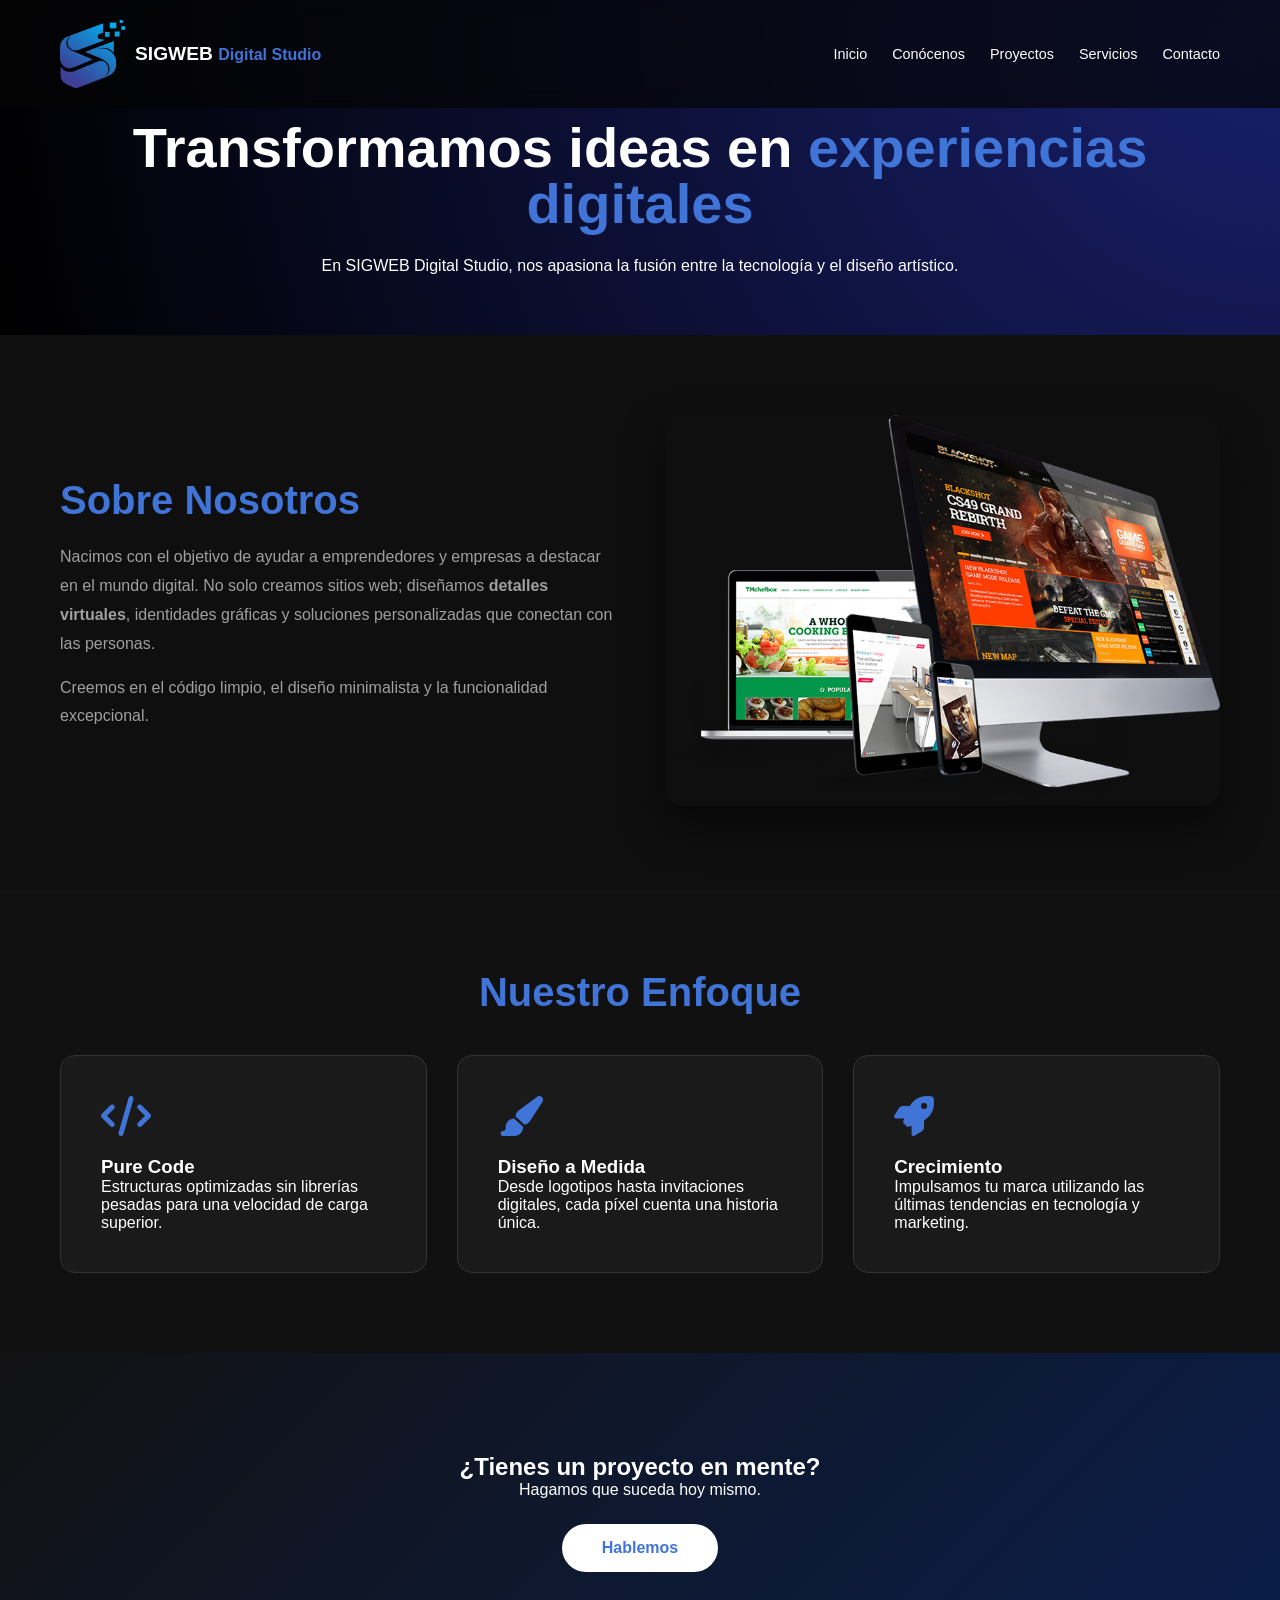
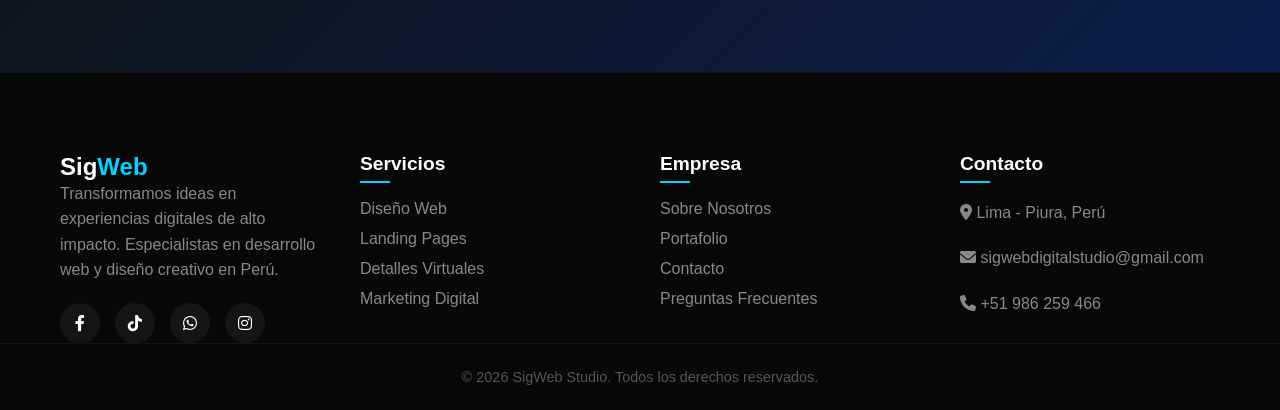
<file: conocenos.html>
<!DOCTYPE html>
<html lang="en">
<head>
    <meta charset="UTF-8">
    <meta name="viewport" content="width=device-width, initial-scale=1.0">
    <title>sigwebdigital studio - conoceme </title>

    
     <link href="https://fonts.googleapis.com/css2?family=Outfit:wght@300;400;700;900&display=swap" rel="stylesheet">
    <link rel="stylesheet" href="https://cdnjs.cloudflare.com/ajax/libs/font-awesome/6.0.0/css/all.min.css">
   
    <link rel="stylesheet" href="style.css">

</head>


<style>
    /* Variables de Color */
:root {
    --primary-blue: #4074d6;
    --dark-bg: #0a0a0a;
    --light-text: #f4f4f4;
    --gray-text: #a0a0a0;
    --accent-gradient: linear-gradient(135deg, #121213 0%, #0a1e4b 100%);
}

/* Globales para la sección */
.container {
    max-width: 1200px;
    margin: 0 auto;
    padding: 0 20px;
}

.section-title {
    font-size: 2.5rem;
    margin-bottom: 20px;
    color: var(--primary-blue);
    font-weight: 900;
}

.text-center { text-align: center; }

/* Hero Section */
.about-hero {
    padding: 120px 0 60px;
    background: radial-gradient(circle at top right, #19206d, #000);
    text-align: center;
}

.about-hero h1 {
    font-size: 3.5rem;
    font-weight: 900;
}

.highlight {
    color: var(--primary-blue);
}

/* Story Grid */
.story-grid {
    display: grid;
    grid-template-columns: 1fr 1fr;
    gap: 50px;
    align-items: center;
    padding: 80px 0;
}

.story-content p {
    color: var(--gray-text);
    line-height: 1.8;
    margin-bottom: 15px;
}

.floating-img {
    width: 100%;
    border-radius: 20px;
    box-shadow: 0 20px 40px rgba(0,0,0,0.5);
    animation: float 6s ease-in-out infinite;
}

@keyframes float {
    0%, 100% { transform: translateY(0); }
    50% { transform: translateY(-20px); }
}

/* Value Cards */
.about-values {
    background: #111;
    padding: 80px 0;
}

.values-grid {
    display: grid;
    grid-template-columns: repeat(auto-fit, minmax(280px, 1fr));
    gap: 30px;
    margin-top: 40px;
}

.value-card {
    background: #1a1a1a;
    padding: 40px;
    border-radius: 15px;
    transition: 0.3s;
    border: 1px solid #333;
}

.value-card:hover {
    transform: translateY(-10px);
    border-color: var(--primary-blue);
}

.value-card i {
    font-size: 2.5rem;
    color: var(--primary-blue);
    margin-bottom: 20px;
}

/* CTA Section */
.about-cta {
    padding: 100px 0;
    background: var(--accent-gradient);
    color: white;
}

.btn-main {
    display: inline-block;
    padding: 15px 40px;
    background: white;
    color: var(--primary-blue);
    text-decoration: none;
    border-radius: 50px;
    font-weight: 700;
    margin-top: 25px;
    transition: 0.3s;
}

.btn-main:hover {
    transform: scale(1.05);
    box-shadow: 0 10px 20px rgba(0,0,0,0.2);
}

/* Responsive */
@media (max-width: 768px) {
    .story-grid { grid-template-columns: 1fr; text-align: center; }
    .about-hero h1 { font-size: 2.5rem; }
}
</style>
<body>
    <!--barra superior-->
    <header>
        <div class="container nav-container">
            <div class="logo-area">
                <img src="imagenes/logo2.png" alt="Logo" class="main-logo">
               <!-- <span class="brand-name">SIGWEB <small>DIGITAL STUDIO</small></span>-->
                <span class="brand-name" >SIGWEB <small style="color: rgb(64, 116, 214);">Digital Studio  </small></span>
            </div>
            
            <button class="menu-toggle" id="mobile-menu">
                <i class="fas fa-bars"></i>
            </button>

            <nav class="nav-menu">
                <ul>
                    <li><a href="index.html">Inicio</a></li>
                    <li><a href="conocenos.html">Conócenos</a></li>
                    <li><a href="proyectos.html">Proyectos</a></li>
                    <li><a href="servicios.html">Servicios</a></li>
                    <li><a href="contacto.html">Contacto</a></li>
                  
                </ul>
            </nav>
            
            <a href="#" class="btn-login-mobile"><i class="fas fa-user-circle"></i></a>
        </div>
    </header>
    <main>
    <section class="about-hero">
        <div class="container">
            <h1 class="fade-in">Transformamos ideas en <span class="highlight">experiencias digitales</span></h1>
            <p class="fade-in-delay">En SIGWEB Digital Studio, nos apasiona la fusión entre la tecnología y el diseño artístico.</p>
        </div>
    </section>

    <section class="about-story container">
        <div class="story-grid">
            <div class="story-content">
                <h2 class="section-title">Sobre Nosotros</h2>
                <p>Nacimos con el objetivo de ayudar a emprendedores y empresas a destacar en el mundo digital. No solo creamos sitios web; diseñamos <strong>detalles virtuales</strong>, identidades gráficas y soluciones personalizadas que conectan con las personas.</p>
                <p>Creemos en el código limpio, el diseño minimalista y la funcionalidad excepcional.</p>
            </div>
            <div class="story-image">
                <img src="imagenes/resposivo2.png" alt="Innovación Digital" class="floating-img">
            </div>
        </div>
    </section>

    <section class="about-values">
        <div class="container">
            <h2 class="section-title text-center">Nuestro Enfoque</h2>
            <div class="values-grid">
                <div class="value-card">
                    <i class="fas fa-code"></i>
                    <h3>Pure Code</h3>
                    <p>Estructuras optimizadas sin librerías pesadas para una velocidad de carga superior.</p>
                </div>
                <div class="value-card">
                    <i class="fas fa-paint-brush"></i>
                    <h3>Diseño a Medida</h3>
                    <p>Desde logotipos hasta invitaciones digitales, cada píxel cuenta una historia única.</p>
                </div>
                <div class="value-card">
                    <i class="fas fa-rocket"></i>
                    <h3>Crecimiento</h3>
                    <p>Impulsamos tu marca utilizando las últimas tendencias en tecnología y marketing.</p>
                </div>
            </div>
        </div>
    </section>

    <section class="about-cta">
        <div class="container text-center">
            <h2>¿Tienes un proyecto en mente?</h2>
            <p>Hagamos que suceda hoy mismo.</p>
            <a href="contacto.html" class="btn-main">Hablemos</a>
        </div>
    </section>
</main>

<footer class="main-footer">
    <div class="container footer-grid">
        <div class="footer-col reveal">
            <h2 class="footer-logo">Sig<span>Web</span></h2>
            <p>Transformamos ideas en experiencias digitales de alto impacto. Especialistas en desarrollo web y diseño creativo en Perú.</p>
            <div class="social-links">
                <a href="#"><i class="fab fa-facebook-f"></i></a>
                <a href="#"><i class="fab fa-tiktok"></i></a>
                <a href="#"><i class="fab fa-whatsapp"></i></a>
                <a href="#"><i class="fab fa-instagram"></i></a>
            </div>
        </div>

        <div class="footer-col reveal">
            <h3>Servicios</h3>
            <ul>
                <li><a href="#">Diseño Web</a></li>
                <li><a href="#">Landing Pages</a></li>
                <li><a href="#">Detalles Virtuales</a></li>
                <li><a href="#">Marketing Digital</a></li>
            </ul>
        </div>

        <div class="footer-col reveal">
            <h3>Empresa</h3>
            <ul>
                <li><a href="#">Sobre Nosotros</a></li>
                <li><a href="#">Portafolio</a></li>
                <li><a href="#">Contacto</a></li>
                <li><a href="#">Preguntas Frecuentes</a></li>
            </ul>
        </div>

        <div class="footer-col reveal">
            <h3>Contacto</h3>
            <p><i class="fas fa-map-marker-alt"></i> Lima - Piura, Perú</p>
            <p><i class="fas fa-envelope"></i> sigwebdigitalstudio@gmail.com</p>
            <p><i class="fas fa-phone"></i> +51 986 259 466 </p>
        </div>
    </div>

    <div class="footer-bottom">
        <p>&copy; 2026 SigWeb Studio. Todos los derechos reservados.</p>
    </div>

    <button id="scrollToTop" class="scroll-top-btn">
        <i class="fas fa-chevron-up"></i>
    </button>
</footer>

<script src="script.js" defer></script>


<script>
    document.addEventListener('DOMContentLoaded', () => {
    // Manejo del Menú Mobile (Ya incluido en tu base)
    const mobileMenu = document.getElementById('mobile-menu');
    const navMenu = document.querySelector('.nav-menu');

    mobileMenu.addEventListener('click', () => {
        navMenu.classList.toggle('active');
    });

    // Efecto de Aparición al hacer Scroll (Scroll Reveal)
    const observerOptions = {
        threshold: 0.1
    };

    const observer = new IntersectionObserver((entries) => {
        entries.forEach(entry => {
            if (entry.isIntersecting) {
                entry.target.style.opacity = "1";
                entry.target.style.transform = "translateY(0)";
            }
        });
    }, observerOptions);

    // Seleccionamos elementos para animar
    const animateElements = document.querySelectorAll('.value-card, .story-content, .story-image');
    
    animateElements.forEach(el => {
        el.style.opacity = "0";
        el.style.transform = "translateY(30px)";
        el.style.transition = "all 0.8s ease-out";
        observer.observe(el);
    });
});
</script>
</body>
</html>
</file>
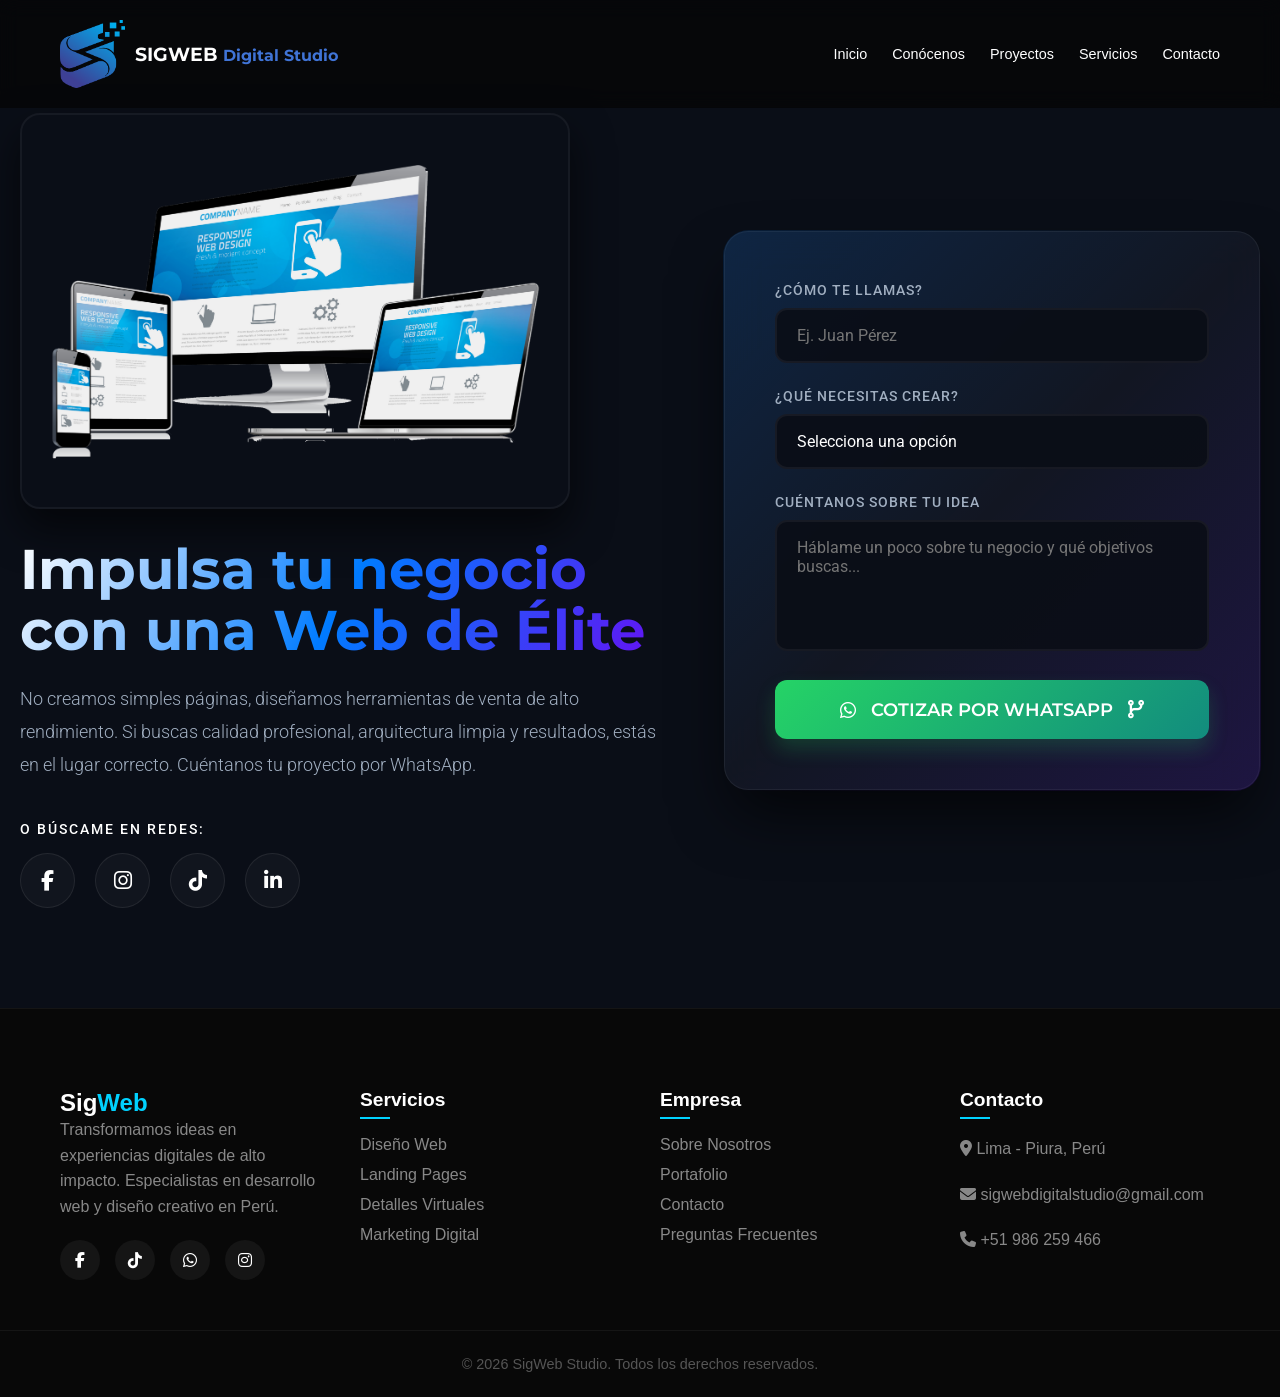
<file: contacto.html>
<!DOCTYPE html>
<html lang="es">
<head>
    <meta charset="UTF-8">
    <meta name="viewport" content="width=device-width, initial-scale=1.0">
    <title>Contacto Profesional - Desarrollo Web</title>
    
    <link rel="stylesheet" href="https://cdnjs.cloudflare.com/ajax/libs/font-awesome/6.4.0/css/all.min.css">
    
    <link href="https://fonts.googleapis.com/css2?family=Montserrat:wght@700&family=Roboto:wght@300;400;500&display=swap" rel="stylesheet">
<link rel="stylesheet" href="style.css">

<script src="script.js" defer></script>


    <style>
        /* =========================================================
           VARIABLES Y RESETEO (Solo para esta sección)
           ========================================================= */
        :root {
            --sw-color-primary: #007bff; /* Azul Eléctrico */
            --sw-color-secondary: #6610f2; /* Morado Profundo */
            --sw-color-whatsapp: #25d366;
            --sw-bg-dark: #0a0e17; /* Fondo Casi Negro */
            --sw-bg-parallel-1: #101624; /* Color Paralelo 1 */
            --sw-bg-parallel-2: #0e121d; /* Color Paralelo 2 */
            --sw-text-main: #ffffff;
            --sw-text-muted: #a0aec0;
            --sw-font-header: 'Montserrat', sans-serif;
            --sw-font-body: 'Roboto', sans-serif;
            --sw-transition: all 0.3s ease;
        }

      /* Contenedor Principal con el espacio exacto para tu Header */
.sw-contact-wrapper {
    /* AJUSTE SOLICITADO: 3 centímetros de espacio superior */
    padding-top: 3cm; 
    
    padding-left: 20px;
    padding-right: 20px;
    padding-bottom: 100px; 
    font-family: var(--sw-font-body);
    color: var(--sw-text-main);
    overflow: hidden;
    position: relative;
    background-color: var(--sw-bg-dark);

    /* Mantenemos el fondo geométrico animado que ya teníamos */
     animation: sw-bg-move 20s linear infinite;
}

        @keyframes sw-bg-move {
            0% { background-position: 40px 0, 40px 0, 0 0, 0 0; }
            100% { background-position: 40px 80px, 40px 80px, 0 80px, 0 80px; }
        }

        .sw-contact-container {
            max-width: 1300px;
            margin: 0 auto;
            display: grid;
            grid-template-columns: 1.2fr 1fr;
            gap: 60px;
            align-items: center;
            position: relative;
            z-index: 2;
        }

        /* =========================================================
           COLUMNA IZQUIERDA: INFORMACIÓN E IMAGEN
           ========================================================= */
        .sw-info-column {
            display: flex;
            flex-direction: column;
            gap: 30px;
        }

        .sw-project-image {
            width: 100%;
            max-width: 550px;
            height: auto;
            border-radius: 20px;
            box-shadow: 0 20px 40px rgba(0, 0, 0, 0.6);
            border: 2px solid rgba(255, 255, 255, 0.05);
            transition: var(--sw-transition);
        }

        .sw-project-image:hover {
            transform: scale(1.02) translateY(-5px);
            box-shadow: 0 30px 60px rgba(0, 123, 255, 0.2);
        }

        .sw-text-content h2 {
            font-family: var(--sw-font-header);
            font-size: clamp(2.2rem, 5vw, 3.5rem);
            line-height: 1.1;
            margin-bottom: 20px;
            background: linear-gradient(120deg, #ffffff, var(--sw-color-primary), var(--sw-color-secondary));
            -webkit-background-clip: text;
            -webkit-text-fill-color: transparent;
        }

        .sw-text-content p {
            font-size: 1.15rem;
            line-height: 1.8;
            color: var(--sw-text-muted);
            font-weight: 300;
        }

        .sw-social-wrapper {
            margin-top: 10px;
        }

        .sw-social-wrapper p {
            font-size: 0.9rem;
            text-transform: uppercase;
            letter-spacing: 2px;
            color: var(--sw-text-main);
            margin-bottom: 15px;
            font-weight: 500;
        }

        .sw-social-links {
            display: flex;
            gap: 20px;
        }

        .sw-social-link {
            width: 55px;
            height: 55px;
            border-radius: 50%;
            background: rgba(255, 255, 255, 0.03);
            border: 1px solid rgba(255, 255, 255, 0.08);
            display: flex;
            align-items: center;
            justify-content: center;
            color: var(--sw-text-main);
            font-size: 1.3rem;
            text-decoration: none;
            transition: var(--sw-transition);
        }

        .sw-social-link:hover {
            background-color: var(--sw-color-primary);
            color: white;
            transform: translateY(-8px) scale(1.1);
            box-shadow: 0 15px 30px rgba(0, 123, 255, 0.4);
            border-color: var(--sw-color-primary);
        }

        /* =========================================================
           COLUMNA DERECHA: FORMULARIO PREMIUM
           ========================================================= */
        .sw-form-card {
            background: rgba(20, 26, 38, 0.8);
            backdrop-filter: blur(20px);
            -webkit-backdrop-filter: blur(20px);
            padding: 50px;
            border-radius: 24px;
            border: 1px solid rgba(255, 255, 255, 0.06);
            box-shadow: 0 30px 60px -10px rgba(0, 0, 0, 0.7);
            position: relative;
        }

        .sw-form-card::before {
            content: '';
            position: absolute;
            top: -2px;
            left: -2px;
            right: -2px;
            bottom: -2px;
            background: linear-gradient(135deg, var(--sw-color-primary), transparent, var(--sw-color-secondary));
            border-radius: 26px;
            z-index: -1;
            opacity: 0.15;
        }

        .sw-form-group {
            margin-bottom: 25px;
            position: relative;
        }

        .sw-form-group label {
            display: block;
            font-size: 0.85rem;
            font-weight: 500;
            color: var(--sw-text-muted);
            margin-bottom: 10px;
            text-transform: uppercase;
            letter-spacing: 1px;
        }

        .sw-input, .sw-select, .sw-textarea {
            width: 100%;
            background: rgba(10, 14, 23, 0.9);
            border: 2px solid rgba(255, 255, 255, 0.05);
            border-radius: 12px;
            padding: 16px 20px;
            color: white;
            font-size: 1rem;
            font-family: var(--sw-font-body);
            transition: var(--sw-transition);
            box-sizing: border-box;
        }

        .sw-input:focus, .sw-select:focus, .sw-textarea:focus {
            outline: none;
            border-color: var(--sw-color-primary);
            background: rgba(10, 14, 23, 1);
            box-shadow: 0 0 0 5px rgba(0, 123, 255, 0.1);
        }

        .sw-textarea {
            resize: none;
        }

        /* Estilo para el SELECT */
        .sw-select {
            appearance: none;
            background-image: url("data:image/svg+xml,%3Csvg xmlns='http://www.w3.org/2000/svg' width='12' height='12' fill='white' viewBox='0 0 16 16'%3%3Cpath d='M7.247 11.14 2.451 5.658C1.885 5.013 2.345 4 3.204 4h9.592a1 1 0 0 1 .753 1.659l-4.796 5.48a1 1 0 0 1-1.506 0z'/%3E%3C/svg%3E");
            background-repeat: no-repeat;
            background-position: calc(100% - 20px) center;
        }

        /* BOTÓN WHATSAPP PREMIUM */
        .sw-submit-btn {
            width: 100%;
            background: linear-gradient(135deg, var(--sw-color-whatsapp), #128c7e);
            color: white;
            border: none;
            padding: 18px;
            border-radius: 12px;
            font-size: 1.15rem;
            font-weight: 600;
            font-family: var(--sw-font-header);
            cursor: pointer;
            display: flex;
            align-items: center;
            justify-content: center;
            gap: 15px;
            transition: var(--sw-transition);
            box-shadow: 0 10px 20px rgba(37, 211, 102, 0.2);
        }

        .sw-submit-btn:hover {
            filter: brightness(1.1);
            transform: translateY(-3px);
            box-shadow: 0 15px 30px rgba(37, 211, 102, 0.4);
        }

        /* =========================================================
           RESPONSIVE DESIGN (Adaptabilidad)
           ========================================================= */
        @media (max-width: 1024px) {
            .sw-contact-container {
                padding-top: 2cm;
                grid-template-columns: 1fr;
                gap: 50px;
                text-align: center;
            }
            .sw-info-column {
                align-items: center;
            }
            .sw-social-links {
                justify-content: center;
            }
        }

        @media (max-width: 600px) {
            .sw-contact-wrapper {
                padding: 30px 15px 70px 15px;
                padding-top: 1.2cm; /* Espacio suficiente para un header móvil sin desperdiciar pantalla */
        padding-bottom: 50px;
            }
            .sw-form-card {
                padding: 30px 20px;
            }
            .sw-text-content h2 {
                font-size: 2rem;
            }
            .sw-contact-container {
        gap: 30px; /* Reducimos el espacio entre la imagen y el formulario */
    }
        }
        
    </style>
</head>
<body>
<!--barra superior-->
    <header>
        <div class="container nav-container">
            <div class="logo-area">
                <img src="imagenes/logo2.png" alt="Logo" class="main-logo">
               <!-- <span class="brand-name">SIGWEB <small>DIGITAL STUDIO</small></span>-->
                <span class="brand-name" >SIGWEB <small style="color: rgb(64, 116, 214);">Digital Studio  </small></span>
            </div>
            
            <button class="menu-toggle" id="mobile-menu">
                <i class="fas fa-bars"></i>
            </button>

            <nav class="nav-menu">
                <ul>
                    <li><a href="index.html">Inicio</a></li>
                    <li><a href="conocenos.html">Conócenos</a></li>
                    <li><a href="proyectos.html">Proyectos</a></li>
                    <li><a href="servicios.html">Servicios</a></li>
                    <li><a href="contacto.html">Contacto</a></li>
                </ul>
            </nav>
            
            <a href="#" class="btn-login-mobile"><i class="fas fa-user-circle"></i></a>
        </div>
    </header>

    <section class="sw-contact-wrapper">
        <div class="sw-contact-container">
            
            <div class="sw-info-column">
                <img src="imagenes/pc_resposivo.png" 
                     alt="Programación y Diseño Web Profesional" 
                     class="sw-project-image" 
                     loading="lazy">

                <div class="sw-text-content">
                    <h2>Impulsa tu negocio con una Web de Élite</h2>
                    <p>No creamos simples páginas, diseñamos herramientas de venta de alto rendimiento. Si buscas calidad profesional, arquitectura limpia y resultados, estás en el lugar correcto. Cuéntanos tu proyecto por WhatsApp.</p>
                </div>
                
                <div class="sw-social-wrapper">
                    <p>O búscame en redes:</p>
                    <div class="sw-social-links">
                        <a href="#" class="sw-social-link" aria-label="Facebook"><i class="fab fa-facebook-f"></i></a>
                        <a href="#" class="sw-social-link" aria-label="Instagram"><i class="fab fa-instagram"></i></a>
                        <a href="#" class="sw-social-link" aria-label="TikTok"><i class="fab fa-tiktok"></i></a>
                        <a href="#" class="sw-social-link" aria-label="LinkedIn"><i class="fab fa-linkedin-in"></i></a>
                    </div>
                </div>
            </div>

            <div class="sw-form-card">
                <form id="sw-form-core">
                    <div class="sw-form-group">
                        <label for="sw-name">¿Cómo te llamas?</label>
                        <input type="text" id="sw-name" class="sw-input" placeholder="Ej. Juan Pérez" required>
                    </div>

                    <div class="sw-form-group">
                        <label for="sw-project-type">¿Qué necesitas crear?</label>
                        <select id="sw-project-type" class="sw-select" required>
                            <option value="" disabled selected>Selecciona una opción</option>
                            <option value="Landing Page">Landing Page Profesional</option>
                            <option value="Tienda Online">E-commerce / Tienda Online</option>
                            <option value="Web Corporativa">Web Corporativa Completa</option>
                            <option value="Rediseño / Optimización">Rediseño o Optimización Web</option>
                        </select>
                    </div>

                    <div class="sw-form-group">
                        <label for="sw-message">Cuéntanos sobre tu idea</label>
                        <textarea id="sw-message" class="sw-textarea" rows="5" placeholder="Háblame un poco sobre tu negocio y qué objetivos buscas..." required></textarea>
                    </div>

                    <button type="submit" class="sw-submit-btn">
                        <i class="fab fa-whatsapp"></i>
                        <span>COTIZAR POR WHATSAPP</span>
                        <i class="fas fa-code-branch"></i>
                    </button>
                </form>
            </div>

        </div>
    </section>

    <footer class="main-footer">
    <div class="container footer-grid">
        <div class="footer-col reveal">
            <h2 class="footer-logo">Sig<span>Web</span></h2>
            <p>Transformamos ideas en experiencias digitales de alto impacto. Especialistas en desarrollo web y diseño creativo en Perú.</p>
            <div class="social-links">
                <a href="#"><i class="fab fa-facebook-f"></i></a>
                <a href="#"><i class="fab fa-tiktok"></i></a>
                <a href="#"><i class="fab fa-whatsapp"></i></a>
                <a href="#"><i class="fab fa-instagram"></i></a>
            </div>
        </div>

        <div class="footer-col reveal">
            <h3>Servicios</h3>
            <ul>
                <li><a href="#">Diseño Web</a></li>
                <li><a href="#">Landing Pages</a></li>
                <li><a href="#">Detalles Virtuales</a></li>
                <li><a href="#">Marketing Digital</a></li>
            </ul>
        </div>

        <div class="footer-col reveal">
            <h3>Empresa</h3>
            <ul>
                <li><a href="#">Sobre Nosotros</a></li>
                <li><a href="#">Portafolio</a></li>
                <li><a href="#">Contacto</a></li>
                <li><a href="#">Preguntas Frecuentes</a></li>
            </ul>
        </div>

        <div class="footer-col reveal">
            <h3>Contacto</h3>
            <p><i class="fas fa-map-marker-alt"></i> Lima - Piura, Perú</p>
            <p><i class="fas fa-envelope"></i> sigwebdigitalstudio@gmail.com</p>
            <p><i class="fas fa-phone"></i> +51 986 259 466</p>
        </div>
    </div>

    <div class="footer-bottom">
        <p>&copy; 2026 SigWeb Studio. Todos los derechos reservados.</p>
    </div>

    <button id="scrollToTop" class="scroll-top-btn">
        <i class="fas fa-chevron-up"></i>
    </button>
</footer>

    <script>
        document.getElementById('sw-form-core').addEventListener('submit', function(e) {
            e.preventDefault();
            
            // --- CONFIGURACIÓN DE TU TELÉFONO ---
            // Pon tu número completo con código de país (ej. 52 para México, 51 para Perú) sin espacios.
            const telefonoWhatsApp = "51986259466"; 
            // -------------------------------------

            const nombreVal = document.getElementById('sw-name').value;
            const proyectoVal = document.getElementById('sw-project-type').value;
            const mensajeVal = document.getElementById('sw-message').value;

            // Construcción del mensaje con formato (negritas)
            const mensajeEstructurado = `¡Hola! 👋 Me contacto desde la web.%0A%0A*Cliente:* ${nombreVal}%0A*Proyecto:* ${proyectoVal}%0A%0A*Detalles:* ${mensajeVal}`;
            
            // Crear la URL de la API de WhatsApp
            const urlFinal = `https://api.whatsapp.com/send?phone=${telefonoWhatsApp}&text=${mensajeEstructurado}`;
            
            // Abrir en nueva pestaña
            window.open(urlFinal, '_blank');
        });
    </script>

</body>
</html>
</file>
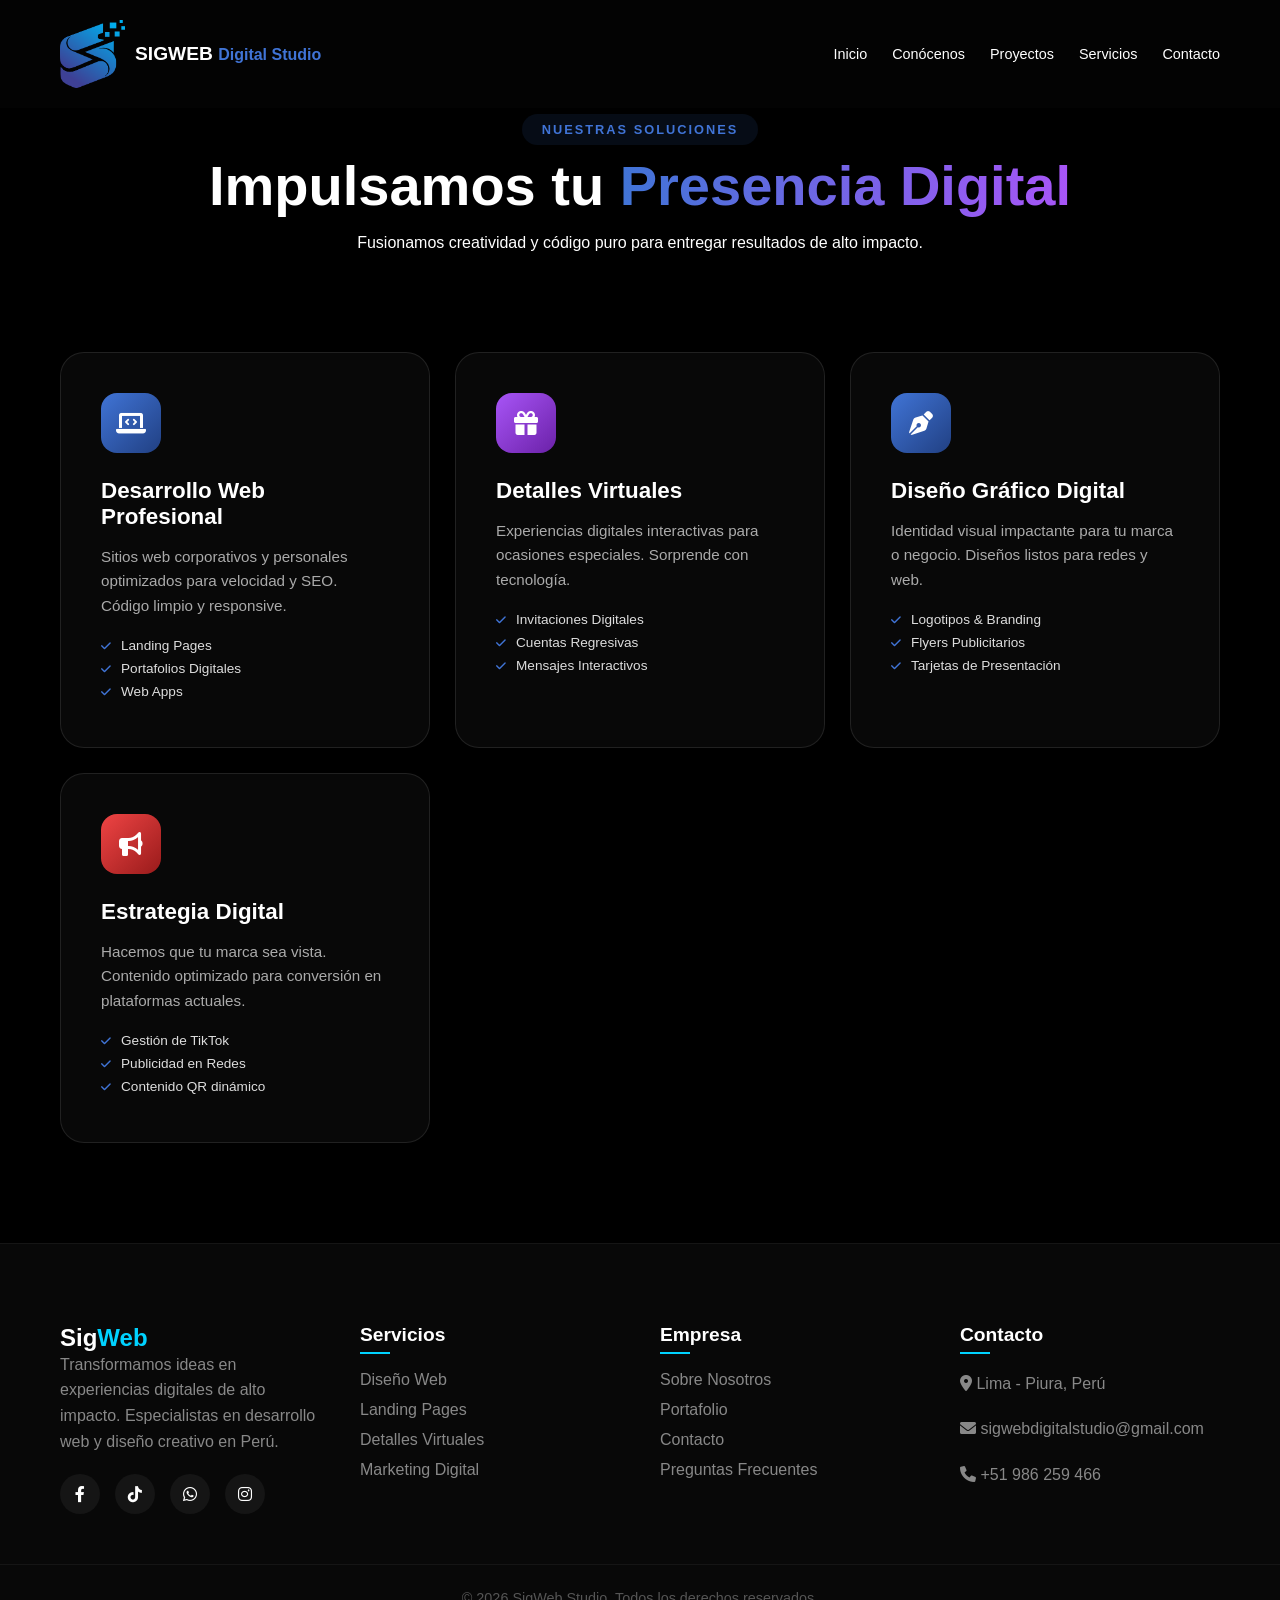
<file: servicios.html>
<!DOCTYPE html>
<html lang="es">
<head>
    <meta charset="UTF-8">
    <meta name="viewport" content="width=device-width, initial-scale=1.0">
    <title>SigWeb Digital Studio | Innovación Visual</title>

     <link href="https://fonts.googleapis.com/css2?family=Outfit:wght@300;400;700;900&display=swap" rel="stylesheet">
    <link rel="stylesheet" href="https://cdnjs.cloudflare.com/ajax/libs/font-awesome/6.0.0/css/all.min.css">
   
    <link rel="stylesheet" href="style.css">
    <link rel="stylesheet" href="servistyle.css">

</head>

<body>

      <!--barra superior-->
    <header>
        <div class="container nav-container">
            <div class="logo-area">
                <img src="imagenes/logo2.png" alt="Logo" class="main-logo">
               <!-- <span class="brand-name">SIGWEB <small>DIGITAL STUDIO</small></span>-->
                <span class="brand-name" >SIGWEB <small style="color: rgb(64, 116, 214);">Digital Studio  </small></span>
            </div>
            
            <button class="menu-toggle" id="mobile-menu">
                <i class="fas fa-bars"></i>
            </button>

            <nav class="nav-menu">
                <ul>
                    <li><a href="index.html">Inicio</a></li>
                    <li><a href="conocenos.html">Conócenos</a></li>
                    <li><a href="proyectos.html">Proyectos</a></li>
                    <li><a href="servicios.html">Servicios</a></li>
                    <li><a href="contacto.html">Contacto</a></li>
                  
                </ul>
            </nav>
            
            <a href="#" class="btn-login-mobile"><i class="fas fa-user-circle"></i></a>
        </div>
    </header>

    <main class="services-page">
    <section class="services-hero">
        <div class="container">
            <span class="badge">Nuestras Soluciones</span>
            <h1>Impulsamos tu <span class="gradient-text">Presencia Digital</span></h1>
            <p>Fusionamos creatividad y código puro para entregar resultados de alto impacto.</p>
        </div>
    </section>

    <section class="container">
        <div class="services-grid">
            
            <div class="service-card" data-tilt>
                <div class="service-icon">
                    <i class="fas fa-laptop-code"></i>
                </div>
                <h3>Desarrollo Web Profesional</h3>
                <p>Sitios web corporativos y personales optimizados para velocidad y SEO. Código limpio y responsive.</p>
                <ul class="service-list">
                    <li><i class="fas fa-check"></i> Landing Pages</li>
                    <li><i class="fas fa-check"></i> Portafolios Digitales</li>
                    <li><i class="fas fa-check"></i> Web Apps</li>
                </ul>
            </div>

            <div class="service-card">
                <div class="service-icon icon-purple">
                    <i class="fas fa-gift"></i>
                </div>
                <h3>Detalles Virtuales</h3>
                <p>Experiencias digitales interactivas para ocasiones especiales. Sorprende con tecnología.</p>
                <ul class="service-list">
                    <li><i class="fas fa-check"></i> Invitaciones Digitales</li>
                    <li><i class="fas fa-check"></i> Cuentas Regresivas</li>
                    <li><i class="fas fa-check"></i> Mensajes Interactivos</li>
                </ul>
            </div>

            <div class="service-card">
                <div class="service-icon icon-blue">
                    <i class="fas fa-pen-nib"></i>
                </div>
                <h3>Diseño Gráfico Digital</h3>
                <p>Identidad visual impactante para tu marca o negocio. Diseños listos para redes y web.</p>
                <ul class="service-list">
                    <li><i class="fas fa-check"></i> Logotipos & Branding</li>
                    <li><i class="fas fa-check"></i> Flyers Publicitarios</li>
                    <li><i class="fas fa-check"></i> Tarjetas de Presentación</li>
                </ul>
            </div>

            <div class="service-card">
                <div class="service-icon icon-red">
                    <i class="fas fa-bullhorn"></i>
                </div>
                <h3>Estrategia Digital</h3>
                <p>Hacemos que tu marca sea vista. Contenido optimizado para conversión en plataformas actuales.</p>
                <ul class="service-list">
                    <li><i class="fas fa-check"></i> Gestión de TikTok</li>
                    <li><i class="fas fa-check"></i> Publicidad en Redes</li>
                    <li><i class="fas fa-check"></i> Contenido QR dinámico</li>
                </ul>
            </div>

        </div>
    </section>
</main>

<footer class="main-footer">
    <div class="container footer-grid">
        <div class="footer-col reveal">
            <h2 class="footer-logo">Sig<span>Web</span></h2>
            <p>Transformamos ideas en experiencias digitales de alto impacto. Especialistas en desarrollo web y diseño creativo en Perú.</p>
            <div class="social-links">
                <a href="#"><i class="fab fa-facebook-f"></i></a>
                <a href="#"><i class="fab fa-tiktok"></i></a>
                <a href="#"><i class="fab fa-whatsapp"></i></a>
                <a href="#"><i class="fab fa-instagram"></i></a>
            </div>
        </div>

        <div class="footer-col reveal">
            <h3>Servicios</h3>
            <ul>
                <li><a href="#">Diseño Web</a></li>
                <li><a href="#">Landing Pages</a></li>
                <li><a href="#">Detalles Virtuales</a></li>
                <li><a href="#">Marketing Digital</a></li>
            </ul>
        </div>

        <div class="footer-col reveal">
            <h3>Empresa</h3>
            <ul>
                <li><a href="#">Sobre Nosotros</a></li>
                <li><a href="#">Portafolio</a></li>
                <li><a href="#">Contacto</a></li>
                <li><a href="#">Preguntas Frecuentes</a></li>
            </ul>
        </div>

        <div class="footer-col reveal">
            <h3>Contacto</h3>
            <p><i class="fas fa-map-marker-alt"></i> Lima - Piura, Perú</p>
            <p><i class="fas fa-envelope"></i> sigwebdigitalstudio@gmail.com</p>
            <p><i class="fas fa-phone"></i> +51 986 259 466 </p>
        </div>
    </div>

    <div class="footer-bottom">
        <p>&copy; 2026 SigWeb Studio. Todos los derechos reservados.</p>
    </div>

    <button id="scrollToTop" class="scroll-top-btn">
        <i class="fas fa-chevron-up"></i>
    </button>
</footer>


    <script src="script.js" defer></script>
</body>
</html>
</file>
<file: style.css>
:root {
--primary: #00d2ff;
    --secondary: #92fe9d;
    --dark: #0f0f0f;
    --white: #ffffff;
    --transition: all 0.4s cubic-bezier(0.175, 0.885, 0.32, 1.275);


 /*color de cel y laptop*/
    --primary-color: #08090a;
    --device-border: #f8f6f6;
    --bg-section: #02010f;
   
}

* { margin: 0; padding: 0; box-sizing: border-box; }
body { font-family: 'Poppins', sans-serif; background: var(--dark); color: var(--white); overflow-x: hidden; }

.container { max-width: 1200px; margin: 0 auto; padding: 0 20px; }

/* Header & Nav */
header {
    padding: 15px 0;
    position: fixed;
    width: 100%;
    height: 12%;
    z-index: 10;
    background: rgba(15, 15, 15, 0.8);
    backdrop-filter: blur(10px);
}


.nav-container { display: flex; justify-content: space-between; align-items: center; }

.logo-area { display: flex; align-items: center; gap: 10px; top: 5px; }
.main-logo { width: 65px; 
user-select: none;
    -webkit-user-drag: none;
    pointer-events: none;}
.brand-name { font-family: 'Montserrat', sans-serif; font-weight: 700; font-size: 1.2rem; }

.nav-menu ul { display: flex; list-style: none; gap: 25px; }
.nav-menu a { color: var(--white); text-decoration: none; font-size: 0.9rem; transition: var(--transition); }
.nav-menu a:hover { color: var(--primary); }

.menu-toggle, .btn-login-mobile { display: none; background: none; border: none; color: white; font-size: 1.5rem;  }

/* Hero Section
.hero {
    height: 100vh;
    display: flex;
    align-items: center;
    justify-content: center;
    text-align: center;
    position: relative;
} */
 .hero {
    /* ... tus otros estilos ... */
    position: relative;
    height: 100vh;
    display: flex;
    align-items: center;
    justify-content: center;
    text-align: center;
    
    /* EL CAMBIO CLAVE: */
    z-index: 1; /* Un número bajo para que se quede atrás del header */
}


#bg-video {
    position: absolute;
    top: 0; left: 0; width: 100%; height: 100%;
    object-fit: cover;
    z-index: -1;
}

.hero-overlay {
    position: absolute;
    top: 0; left: 0; width: 100%; height: 100%;
    background: linear-gradient(to bottom, rgba(15, 15, 15, 0.7), var(--dark));
    z-index: 0;
}
   .hero-overlay {
            position: absolute; top: 0; left: 0; width: 100%; height: 100%;
            background: radial-gradient(circle, transparent 20%, var(--dark-bg) 90%);
        }

        .hero-content { z-index: 10; max-width: 900px; 
            padding: 0 20px; 
            animation: fadeIn 1.5s ease; }
        
        h1 { font-size: 4.5rem; 
            font-weight: 900; line-height: 1;
             margin-bottom: 25px; }


 .text-gradient { 
            background: linear-gradient(45deg, var(--primary), var(--secondary)); 
            -webkit-background-clip: text; 
            -webkit-text-fill-color: transparent;
            text-shadow: 0 0 30px rgba(0, 210, 255, 0.3);
        }
.hero-btns { display: flex; 
    gap: 20px; 
    justify-content: center; 
    margin-top: 30px; 
}



.btn-rect {
    padding: 15px 35px;
    border: none;
    background: var(--primary);
    color: var(--dark);
    font-weight: 600;
    text-decoration: none;
    transition: var(--transition);
}

.btn-rect.outline { background: transparent; border: 2px solid var(--white); color: var(--white); }
.btn-rect:hover { transform: scale(1.05); box-shadow: 0 0 20px var(--primary); }

/* Stats Section */
.stats { display: flex; justify-content: space-around; padding: 100px 0; text-align: center; }
.stat-card h2 { font-size: 3.5rem; color: var(--primary); }

/* Social Floating */
.social-sidebar { position: fixed; right: 20px; top: 50%; transform: translateY(-50%); z-index: 2000; display: flex; flex-direction: column; gap: 15px; }
.icon-social {
    width: 50px; height: 50px; border-radius: 50%; display: flex; align-items: center; justify-content: center;
    color: white; text-decoration: none; font-size: 1.2rem; transition: var(--transition);
}
.fb { background: #1877f2; } .tk { background: #000; border: 1px solid #fff; } .ws { background: #25d366; }

/* --- ESTILO ESPECÍFICO PARA EL BOTÓN --- */
.btn-contacto {
    background-color: #ff6600; /* Naranja vibrante */
    color: #ffffff !important; /* Forzar texto blanco */
    padding: 12px 28px;
    border-radius: 50px; /* Bordes muy redondeados */
    font-weight: 700 !important;
    text-transform: uppercase;
    font-size: 0.85rem;
    letter-spacing: 1px;
    border: 2px solid transparent;
    transition: all 0.4s cubic-bezier(0.175, 0.885, 0.32, 1.275) !important;
    display: inline-block;
    box-shadow: 0 4px 15px rgba(255, 102, 0, 0.3);
}


.icon-social:hover {
     transform: translateX(-10px);
 }

/* Responsive (Modo Celular) */
@media (max-width: 768px) {
    .menu-toggle, .btn-login-mobile { display: block; }
    .nav-menu {
        position: fixed; left: -100%; top: 0; height: 100vh; width: 250px;
        background: var(--dark); flex-direction: column; padding-top: 80px; transition: 0.4s;
    }



    .nav-menu.active { left: 0; }
    .nav-menu ul { flex-direction: column; align-items: center; }
    
    .logo-area { flex-direction: column; position: absolute;
         left: 50%; transform: translateX(-50%); text-align: center; }
    .brand-name { font-size: 0.9rem;color: #217bd4;}
    
    h1 { font-size: 2.5rem; }
    .stats { flex-direction: column; gap: 40px; }
}

/* Footer & Scroll Top */
footer { padding: 40px 0; border-top: 1px solid #333; position: relative; }
.btn-up {
    position: absolute; right: 20px; top: -25px; width: 50px; height: 50px;
    border-radius: 50%; border: none; background: var(--primary); color: var(--dark); cursor: pointer;
}

.services-section {
    padding: 100px 10% 100px 10%;
    background: var(--dark);
}

.container {
    max-width: 1200px;
    margin: 0 auto;
}

.section-header {
    text-align: center;
    margin-bottom: 60px;
}

.section-title {
    font-size: 2.5rem;
    font-weight: 700;
    margin-bottom: 15px;
}

.section-title span {
    background: linear-gradient(to right, var(--primary), var(--secondary));
    -webkit-background-clip: text;
    -webkit-text-fill-color: transparent;
}

.section-subtitle {
    color: #888;
    max-width: 600px;
    margin: 0 auto;
}

/* Grid de Servicios */
.services-grid {
    display: grid;
    grid-template-columns: repeat(auto-fit, minmax(280px, 1fr));
    gap: 30px;
}

.service-card {
    background: rgba(255, 255, 255, 0.03);
    border: 1px solid rgba(255, 255, 255, 0.05);
    padding: 40px 30px;
    border-radius: 20px;
    position: relative;
    overflow: hidden;
    transition: var(--transition);
}

.service-card:hover {
    transform: translateY(-10px);
    background: rgba(255, 255, 255, 0.07);
}

.icon-box {
    width: 60px;
    height: 60px;
    background: linear-gradient(135deg, var(--primary), var(--secondary));
    border-radius: 15px;
    display: flex;
    align-items: center;
    justify-content: center;
    font-size: 1.5rem;
    margin-bottom: 25px;
    color: var(--dark);
}

.service-card h3 {
    margin-bottom: 15px;
    font-size: 1.4rem;
}

.service-card p {
    color: #aaa;
    line-height: 1.6;
    font-size: 0.95rem;
}

/* Línea decorativa inferior al hacer hover */
.card-border {
    position: absolute;
    bottom: 0;
    left: 0;
    width: 0;
    height: 4px;
    background: linear-gradient(to right, var(--primary), var(--secondary));
    transition: width 0.4s ease;
}

.service-card:hover .card-border {
    width: 100%;
}

/* Animación de Scroll (Estado Inicial) */
.reveal {
    opacity: 0;
    transform: translateY(50px);
    transition: all 0.8s ease-out;
}

.reveal.active {
    opacity: 1;
    transform: translateY(0);
}






.cta-section {
    position: relative;
    padding: 120px 20px;
    background-image: url('https://img.freepik.com/foto-gratis/hombre-tiro-medio-gafas-vr_23-2149126949.jpg?semt=ais_incoming&w=740&q=80'); /* Agrega tu imagen aquí */
    background-attachment: fixed; /* Efecto Parallax */
    background-position: center;
    background-size: cover;
    display: flex;
    align-items: center;
    justify-content: center;
    text-align: center;
    color: var(--white);
    overflow: hidden;
}

/* Capa azul transparente sobre la imagen */
.cta-overlay {
    position: absolute;
    top: 0;
    left: 0;
    width: 100%;
    height: 100%;
    background: rgba(30, 160, 175, 0.57); /* Azul profundo con transparencia */
    z-index: 1;
}

.cta-content {
    position: relative;
    z-index: 2;
    max-width: 800px;
}

.cta-content h2 {
    font-size: 2.8rem;
    font-weight: 700;
    margin-bottom: 20px;
    text-shadow: 2px 2px 10px rgba(0,0,0,0.3);
}

.cta-content p {
    font-size: 1.2rem;
    margin-bottom: 40px;
    opacity: 0.9;
}

/* Botón llamativo tipo Naranja/Dorado */
.btn-whatsapp {
    display: inline-block;
    padding: 18px 45px;
    background: #070709; /* Color llamativo */
    color: #ffffff;
    text-decoration: none;
    font-weight: 800;
    border-radius: 5px;
    letter-spacing: 1px;
    transition: var(--transition);
    box-shadow: 0 10px 20px rgba(0,0,0,0.2);
    animation: pulse-animation 2s infinite;
}

.btn-whatsapp:hover {
    background: #02191bd0;
    transform: scale(1.05);
    color: #fff;
}

/* Animación de pulso para atraer la atención */
@keyframes pulse-animation {
    0% { box-shadow: 0 0 0 0px rgba(255, 159, 67, 0.7); }
    70% { box-shadow: 0 0 0 20px rgba(255, 159, 67, 0); }
    100% { box-shadow: 0 0 0 0px rgba(255, 159, 67, 0); }
}

/* Responsividad */
@media (max-width: 768px) {
    .cta-content h2 { font-size: 2rem; }
    .cta-content p { font-size: 1rem; }
    .cta-section { padding: 80px 20px; background-attachment: scroll;
     background-attachment: fixed; /* Efecto Parallax */
    background-position: center;
background-size: cover;
 display: flex;
    align-items: center;}
}


/*diseñop de frase elegante */
.trial-section {
    position: relative;
    padding: 140px 20px;
    /* Degradado que simula el brillo inferior de la imagen */
    background: radial-gradient(circle at bottom, #0b418d 0%,#0d1015  70%);
    display: flex;
    align-items: center;
    justify-content: center;
    text-align: center;
    overflow: hidden;
}

.trial-content {
    max-width: 900px;
    z-index: 2;
}

.trial-title {
    font-size: clamp(2.5rem, 8vw, 5rem); /* Tamaño fluido que se adapta al móvil */
    font-weight: 600;
    line-height: 1.1;
    letter-spacing: -2px;
    color: var(--white);
    margin-bottom: 30px;
}

.trial-text {
    font-size: 1.1rem;
    color: #a1a1a6; /* Gris tipo Apple */
    margin-bottom: 50px;
    font-weight: 300;
}

/* Botón Minimalista Blanco */
.btn-start {
    display: inline-block;
    padding: 18px 45px;
    background-color: var(--white);
    color: var(--dark);
    text-decoration: none;
    font-size: 0.9rem;
    font-weight: 700;
    border-radius: 4px; /* Bordes ligeramente redondeados como la imagen */
    transition: var(--transition);
    letter-spacing: 1px;
}

.btn-start:hover {
    transform: scale(1.03);
    background-color: #f0f0f0;
    box-shadow: 0 0 30px rgba(255, 255, 255, 0.2);
}

/* Responsividad */
@media (max-width: 768px) {
    .trial-section {
        padding: 100px 20px;
    }
    .trial-title {
        letter-spacing: -1px;
    }
}



/* stilo del footer*/
.main-footer {
    background-color: #080808;
    padding: 80px 0 0 0;
    border-top: 1px solid rgba(255, 255, 255, 0.05);
}

.footer-grid {
    display: grid;
    grid-template-columns: repeat(auto-fit, minmax(200px, 1fr));
    gap: 40px;
    padding-bottom: 50px;
}

.footer-col h2 span {
    color: var(--primary);
}

.footer-col h3 {
    color: var(--white);
    margin-bottom: 25px;
    font-size: 1.2rem;
    position: relative;
}

.footer-col h3::after {
    content: '';
    position: absolute;
    left: 0;
    bottom: -8px;
    width: 30px;
    height: 2px;
    background: var(--primary);
}

.footer-col p {
    color: #888;
    line-height: 1.6;
    margin-bottom: 20px;
}

.footer-col ul {
    list-style: none;
}

.footer-col ul li {
    margin-bottom: 12px;
}

.footer-col ul li a {
    color: #888;
    text-decoration: none;
    transition: var(--transition);
}

.footer-col ul li a:hover {
    color: var(--secondary);
    padding-left: 5px;
}

/* Redes Sociales */
.social-links {
    display: flex;
    gap: 15px;
}

.social-links a {
    width: 40px;
    height: 40px;
    background: rgba(255, 255, 255, 0.05);
    display: flex;
    align-items: center;
    justify-content: center;
    border-radius: 50%;
    color: var(--white);
    text-decoration: none;
    transition: var(--transition);
}

.social-links a:hover {
    background: var(--primary);
    color: var(--dark);
    transform: translateY(-5px);
}

.footer-bottom {
    text-align: center;
    padding: 25px 0;
    border-top: 1px solid rgba(255, 255, 255, 0.05);
    color: #555;
    font-size: 0.9rem;
}

/* Botón Subir al Inicio */
.scroll-top-btn {
    position: fixed;
    bottom: 30px;
    right: 30px;
    width: 50px;
    height: 50px;
    background: var(--primary);
    border: none;
    border-radius: 12px;
    color: var(--dark);
    font-size: 1.2rem;
    cursor: pointer;
    display: none; /* Se activa con JS */
    z-index: 999;
    transition: var(--transition);
    box-shadow: 0 5px 15px rgba(0, 210, 255, 0.3);
}

.scroll-top-btn:hover {
    background: var(--secondary);
    transform: translateY(-5px);
}





 /* diseño de portafolio o galeria de proyectos */

        
        .portfolio-section {
    padding: 80px 20px;
    font-family: 'Segoe UI', Tahoma, Geneva, Verdana, sans-serif;
    color: var(--white);
}

.portfolio-container {
    max-width: 1200px;
    margin: 0 auto;
}

.portfolio-title {
    text-align: center;
    font-size: 2.5rem;
    margin-bottom: 50px;
    background: linear-gradient(90deg, var(--primary), var(--secondary));
    -webkit-background-clip: text;
    -webkit-text-fill-color: transparent;
}

.portfolio-grid {
    display: grid;
    grid-template-columns: repeat(auto-fit, minmax(300px, 1fr));
    gap: 30px;
}

.portfolio-card {
    background: rgba(255, 255, 255, 0.03);
    border: 1px solid rgba(255, 255, 255, 0.1);
    border-radius: 0px;
    overflow: hidden;
    text-decoration: none;
    color: inherit;
    transition: var(--transition);
    position: relative;
    display: block;
}

.portfolio-card:hover {
    transform: translateY(-10px);
    border-color: var(--primary);
    box-shadow: 0 10px 30px rgba(0, 210, 255, 0.2);
}

.card-image {
    position: relative;
    height: 220px;
    overflow: hidden;
}

.card-image img {
    width: 100%;
    height: 100%;
    object-fit: cover;
    transition: var(--transition);
}

.portfolio-card:hover .card-image img {
    transform: scale(1.1);
}

.card-overlay {
    position: absolute;
    top: 0;
    left: 0;
    width: 100%;
    height: 100%;
    background: rgba(15, 15, 15, 0.7);
    display: flex;
    align-items: center;
    justify-content: center;
    opacity: 0;
    transition: var(--transition);
}

.portfolio-card:hover .card-overlay {
    opacity: 1;
}

.card-overlay span {
    padding: 10px 20px;
    border: 2px solid var(--secondary);
    border-radius: 30px;
    color: var(--secondary);
    font-weight: bold;
    text-transform: uppercase;
    font-size: 0.8rem;
}

.card-content {
    padding: 20px;
}

.card-content h3 {
    margin: 0 0 10px 0;
    font-size: 1.4rem;
    color: var(--white);
}

.card-content p {
    margin: 0;
    font-size: 0.9rem;
    color: #888;
}

/* Responsividad para móviles */
@media (max-width: 768px) {
    .portfolio-title {
        font-size: 2rem;
    }
    .portfolio-grid {
        grid-template-columns: 1fr;
    }
}
</file>
<file: servistyle.css>
:root {
    --primary-blue: #4074d6;
    --accent-purple: #a855f7;
    --card-bg: rgba(255, 255, 255, 0.03);
    --card-border: rgba(255, 255, 255, 0.1);
}

.services-page {
    background: #000;
    color: #fff;
    padding-bottom: 100px;
}

/* Hero Section */
.services-hero {
    text-align: center;
    padding: 120px 20px 60px;
}

.badge {
    background: rgba(64, 116, 214, 0.1);
    color: var(--primary-blue);
    padding: 8px 20px;
    border-radius: 50px;
    font-size: 0.8rem;
    font-weight: 700;
    text-transform: uppercase;
    letter-spacing: 2px;
}

.services-hero h1 {
    font-size: clamp(2rem, 5vw, 3.5rem);
    margin: 20px 0;
    font-weight: 900;
}

.gradient-text {
    background: linear-gradient(90deg, #4074d6, #a855f7);
    -webkit-background-clip: text;
    -webkit-text-fill-color: transparent;
}

/* Grid System */
.services-grid {
    display: grid;
    grid-template-columns: repeat(auto-fit, minmax(280px, 1fr));
    gap: 25px;
    margin-top: 40px;
}

/* Card Style */
.service-card {
    background: var(--card-bg);
    border: 1px solid var(--card-border);
    padding: 40px;
    border-radius: 24px;
    backdrop-filter: blur(10px);
    transition: all 0.4s cubic-bezier(0.175, 0.885, 0.32, 1.275);
    position: relative;
    overflow: hidden;
}

.service-card:hover {
    transform: translateY(-10px);
    background: rgba(255, 255, 255, 0.05);
    border-color: var(--primary-blue);
    box-shadow: 0 20px 40px rgba(0, 0, 0, 0.4);
}

/* Icons */
.service-icon {
    width: 60px;
    height: 60px;
    background: linear-gradient(135deg, #4074d6, #214083);
    display: flex;
    align-items: center;
    justify-content: center;
    border-radius: 16px;
    font-size: 1.5rem;
    margin-bottom: 25px;
    color: #fff;
}

.icon-purple { background: linear-gradient(135deg, #a855f7, #6b21a8); }
.icon-red { background: linear-gradient(135deg, #ef4444, #991b1b); }

/* Card Content */
.service-card h3 {
    font-size: 1.4rem;
    margin-bottom: 15px;
    font-weight: 700;
}

.service-card p {
    color: #aaa;
    font-size: 0.95rem;
    line-height: 1.6;
    margin-bottom: 20px;
}

.service-list {
    list-style: none;
    padding: 0;
}

.service-list li {
    font-size: 0.85rem;
    color: #ddd;
    margin-bottom: 8px;
    display: flex;
    align-items: center;
    gap: 10px;
}

.service-list li i {
    color: var(--primary-blue);
    font-size: 0.7rem;
}

/* Background Animation Effect */
.service-card::before {
    content: '';
    position: absolute;
    top: -50%;
    left: -50%;
    width: 200%;
    height: 200%;
    background: radial-gradient(circle, rgba(64, 116, 214, 0.1) 0%, transparent 70%);
    opacity: 0;
    transition: 0.5s;
}

.service-card:hover::before {
    opacity: 1;
}
</file>
